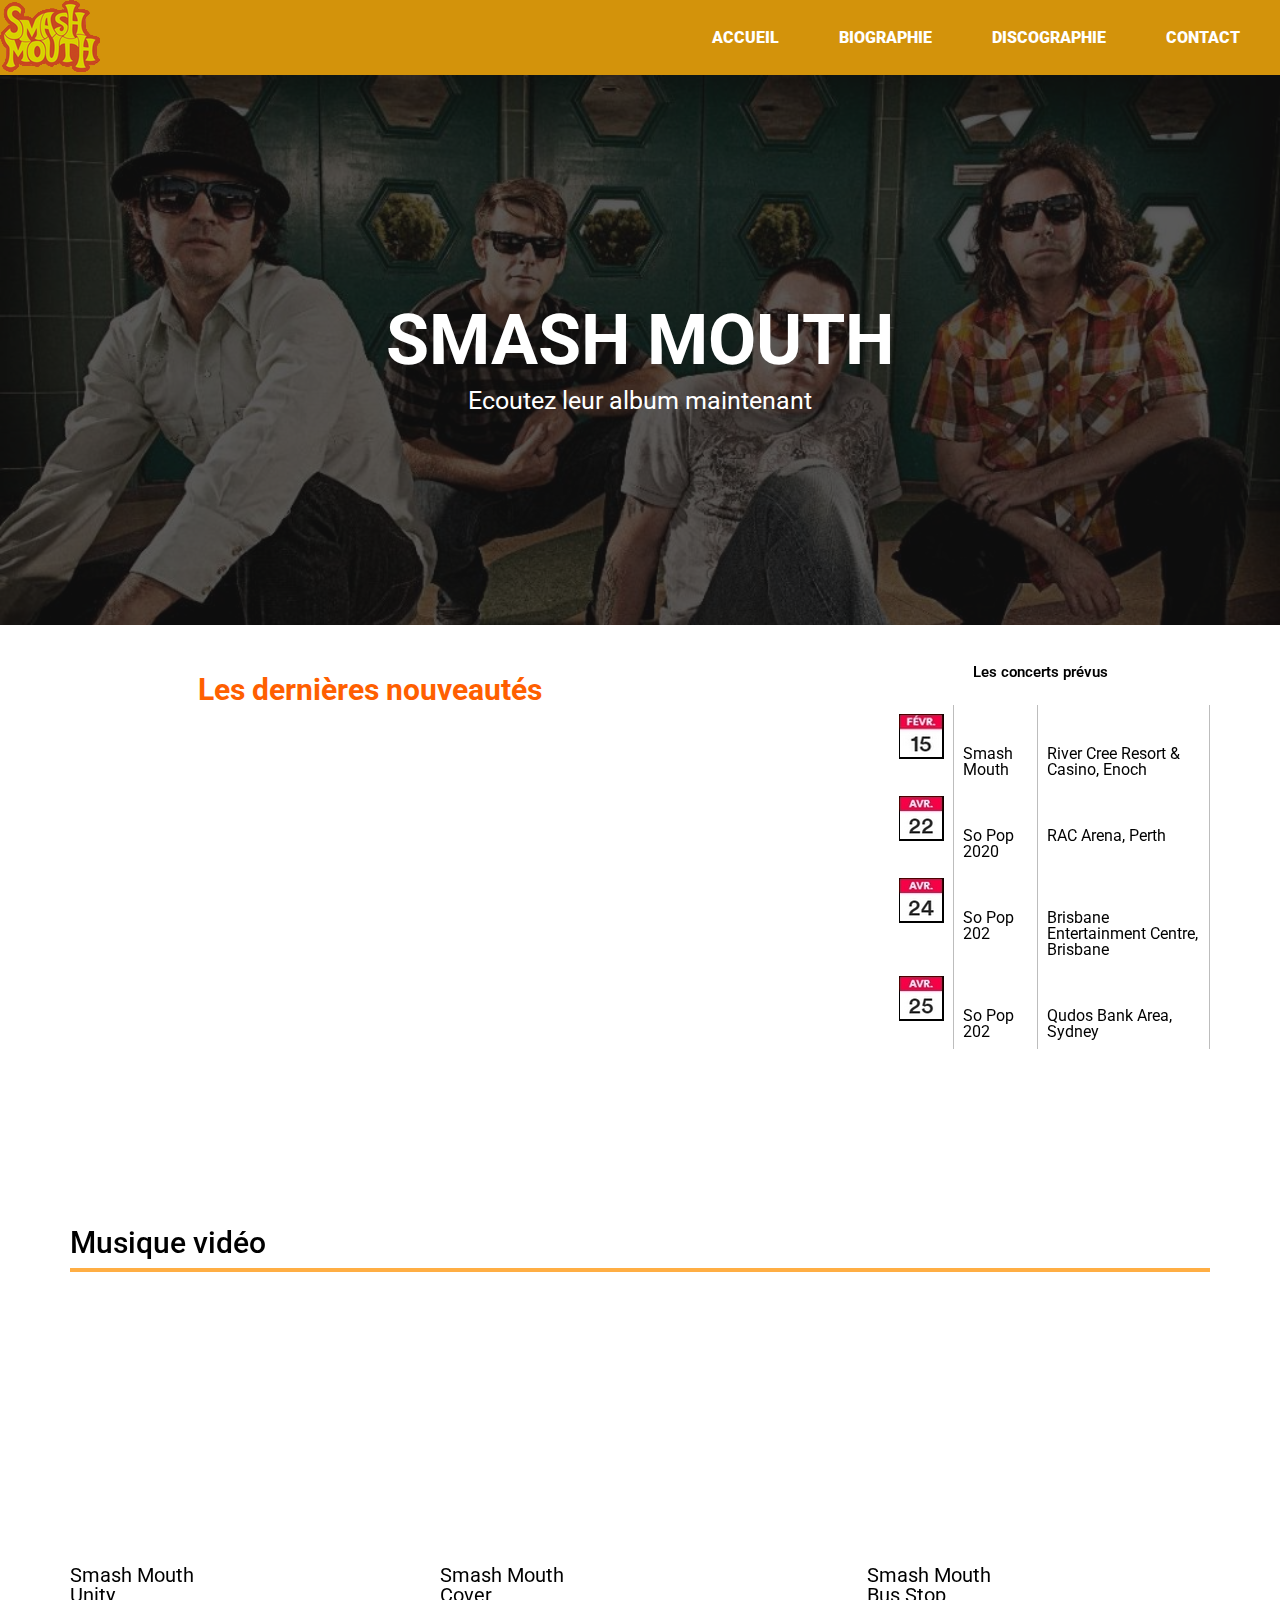
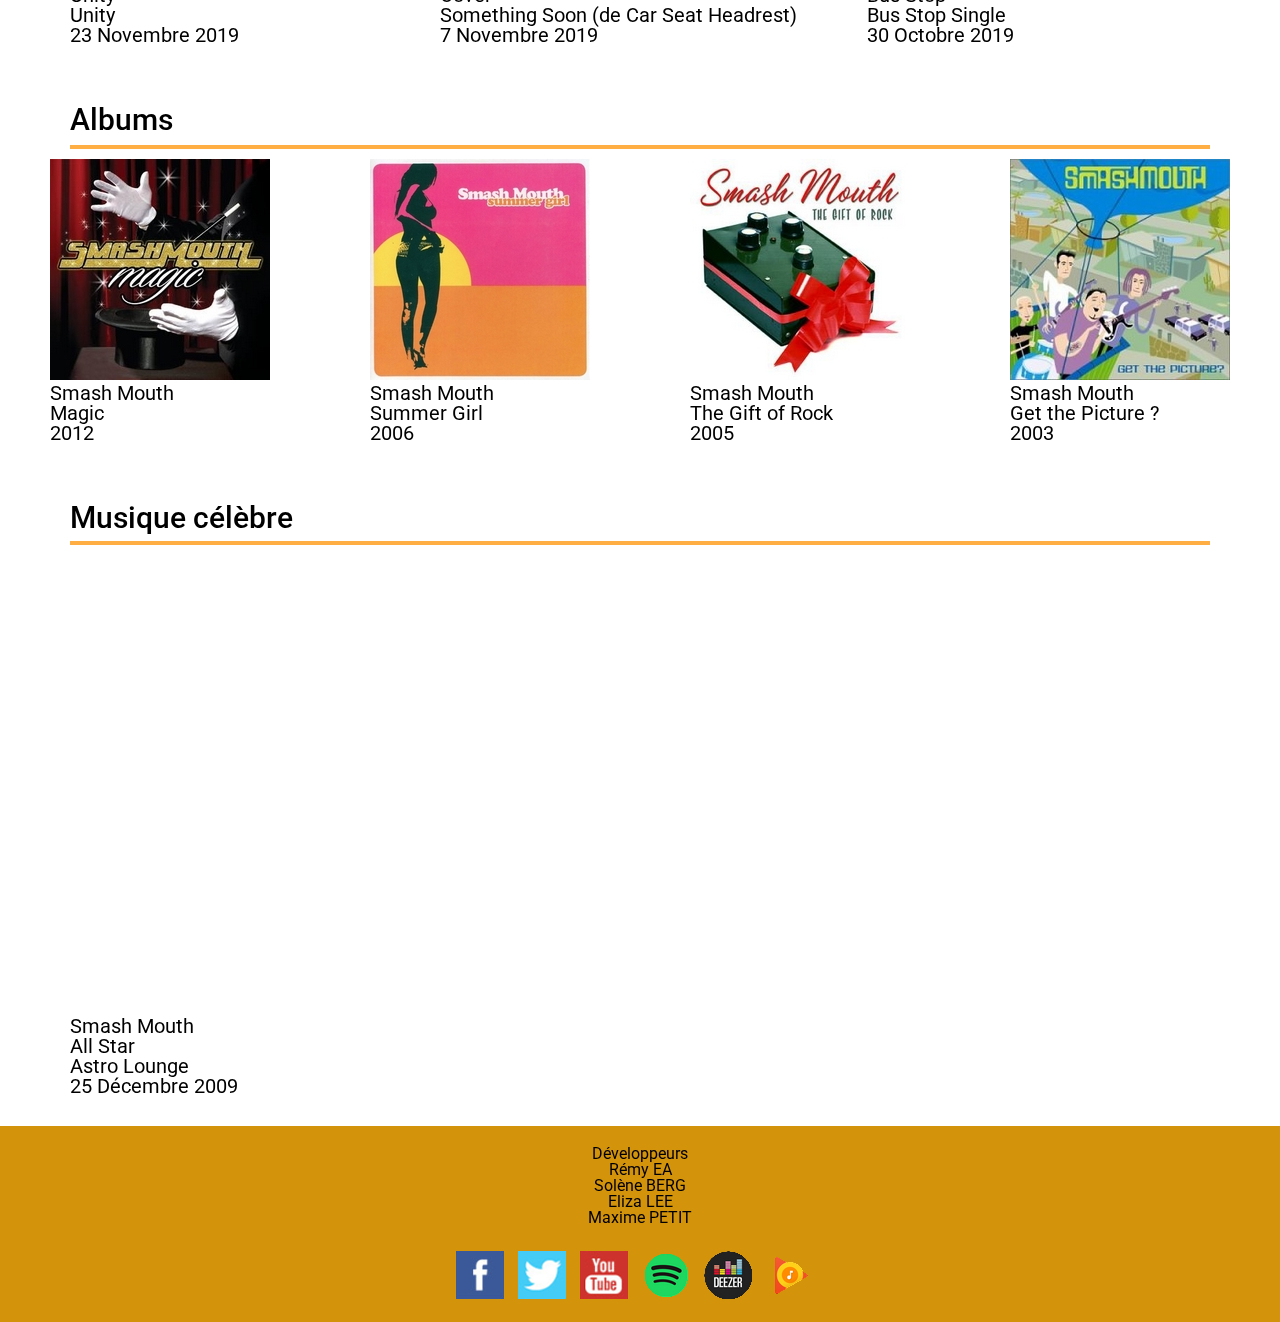
<file: index.html>
<!DOCTYPE html>
<html>
<head>
<meta charset="utf-8">
<title>Smash Mouth siteweb</title>
<link href="css/styles.css" rel="stylesheet" />
<link href="https://fonts.googleapis.com/css?family=Roboto:400,900&display=swap" rel="stylesheet">
<link href="https://fonts.googleapis.com/css?family=Roboto:400,500,700&display=swap" rel="stylesheet">
</head>

<body>
    <header>
        <nav class="bg-vert">  
            <a href="index.html"><img src="sources/logo.png" alt="logo du site"></a>
            <ul>
                <li><a href="index.html">ACCUEIL</a></li>
                <li><a href="biographie.html">BIOGRAPHIE</a></li>
                <li><a href="discographie.html">DISCOGRAPHIE</a></li>
                <li><a href="contact.html">CONTACT</a></li>
            </ul>
        </nav>
        <div class="banniere marg-bot-30"> 
            <h1>SMASH MOUTH</h1> 
                <p>Ecoutez leur album maintenant</p>
                <div class="overlay"></div>
        </div>
    </header>
    
    <section class="content marg-bot-30">
        <div>
            <h1>Les dernières nouveautés</h1>
            <iframe class="videonew" src="https://www.youtube.com/embed/Z9KKyUQvvEg" frameborder="0" allow="accelerometer; autoplay; encrypted-media; gyroscope; picture-in-picture" allowfullscreen></iframe>
        </div>

        <div class="concert">
            <h5>Les concerts prévus</h5>
            <table class="date-concert">
                <tr>
                    <td><img src="sources/date1.jpg"></td>
                    <td>Smash Mouth</td>
                    <td>River Cree Resort & Casino, Enoch</td>
                </tr>
                <tr>
                    <td><img src="sources/date2.jpg"></td>
                    <td>So Pop 2020</td>
                    <td>RAC Arena, Perth</td>
                </tr>
                <tr>
                    <td><img src="sources/date3.jpg"></td>
                    <td>So Pop 202</td>
                    <td>Brisbane Entertainment Centre, Brisbane</td>
                </tr>
                <tr>
                    <td><img src="sources/date4.jpg"></td>
                    <td>So Pop 202</td>
                    <td>Qudos Bank Area, Sydney</td>
                </tr>
            </table>
        </div>
    </section>
    
    <div class="musicvideo">
        <h4>Musique vidéo</h4>
        <hr>
        
        <ul>
            <li><div><iframe src="https://www.youtube.com/embed/Z9KKyUQvvEg" frameborder="0" allow="accelerometer; autoplay; encrypted-media; gyroscope; picture-in-picture" allowfullscreen class="listmusic"></iframe>
                <p>Smash Mouth</p>
                <p>Unity</p>
                <p>Unity</p>
                <p>23 Novembre 2019</p>
                </div>
            </li>
            <li><div><iframe src="https://www.youtube.com/embed/RlHJj59L0ic" frameborder="0" allow="accelerometer; autoplay; encrypted-media; gyroscope; picture-in-picture" allowfullscreen class="listmusic"></iframe>
                <p>Smash Mouth</p> 
                <p>Cover</p>
                <p>Something Soon (de Car Seat Headrest)</p>
                <p>7 Novembre 2019</p>
                </div>
            </li>
            <li><div>
                <iframe src="https://www.youtube.com/embed/jeK8zbe8szw" frameborder="0" allow="accelerometer; autoplay; encrypted-media; gyroscope; picture-in-picture" allowfullscreen class="listmusic"></iframe>
                <p>Smash Mouth</p>
                <p>Bus Stop</p> 
                <p>Bus Stop Single</p>
                <p>30 Octobre 2019</p>
                </div>
            </li>
        </ul>
    </div>
    
    <div class="album">
        <h4>Albums</h4>
        <hr>
        
        <ul>
            <li><div><img src="sources/album7.jpg" alt="albumcover" class="listalbum">
                <p>Smash Mouth</p>
                <p>Magic</p>
                <p>2012</p>
                </div>
            </li>

            <li><div><img src="sources/album6.jpg" alt="albumcover" class="listalbum">
                <p>Smash Mouth</p>
                <p>Summer Girl</p>
                <p>2006</p>
                </div>
            </li>
            <li><div>
                <img src="sources/album5.jpg" alt="albumcover" class="listalbum">
                <p>Smash Mouth</p>
                <p>The Gift of Rock</p>
                <p>2005</p>
                </div>
            </li>
            <li><div>
                <img src="sources/album4.jpg" alt="albumcover" class="listalbum">
                <p>Smash Mouth</p>
                <p>Get the Picture ?</p>
                <p>2003</p>
                </div>
            </li>
        </ul>
    </div>

    <div class="musicfamous">
        <h4>Musique célèbre</h4>
        <hr>
        
        <iframe src="https://www.youtube.com/embed/L_jWHffIx5E" frameborder="0" allow="accelerometer; autoplay; encrypted-media; gyroscope; picture-in-picture" allowfullscreen class="videofamous"></iframe>
        <p>Smash Mouth</p>
        <p>All Star</p>
        <p>Astro Lounge</p>
        <p>25 Décembre 2009</p>
    </div>
    <footer>
        <h4>Développeurs</h4>
        <p>Rémy EA</p>
        <p>Solène BERG</p>
        <p>Eliza LEE</p>
        <p>Maxime PETIT</p>
        
        <div>
            <a href="https://www.facebook.com/smashmouth/"><img src="sources/facebook.png" alt="Facebook"></a>
            <a href="https://twitter.com/smashmouth"><img src="sources/twitter.png" alt="twitter"></a>
            <a href="https://www.youtube.com/channel/UCney_E5ANuRPZqOaIuAwz2A"><img src="sources/youtube.png" alt="youtube"></a>
            <a href="https://open.spotify.com/artist/2iEvnFsWxR0Syqu2JNopAd?si=vY6ClLW1SwOJs8F5TlN1Vg"><img src="sources/spotify.png" alt="spotify"></a>
            <a href="https://www.deezer.com/fr/artist/1179/radio?autoplay=true"><img src="sources/deezer.png" alt="deezer"></a>
            <a href="https://play.google.com/music/preview/Aiwakh2uhla43ovw37uzjcjg53e?play=1&u=0"><img src="sources/googleplaymusic.png" alt="googleplaymusic"></a>
        </div>
    </footer>
</body>
</html>
</file>
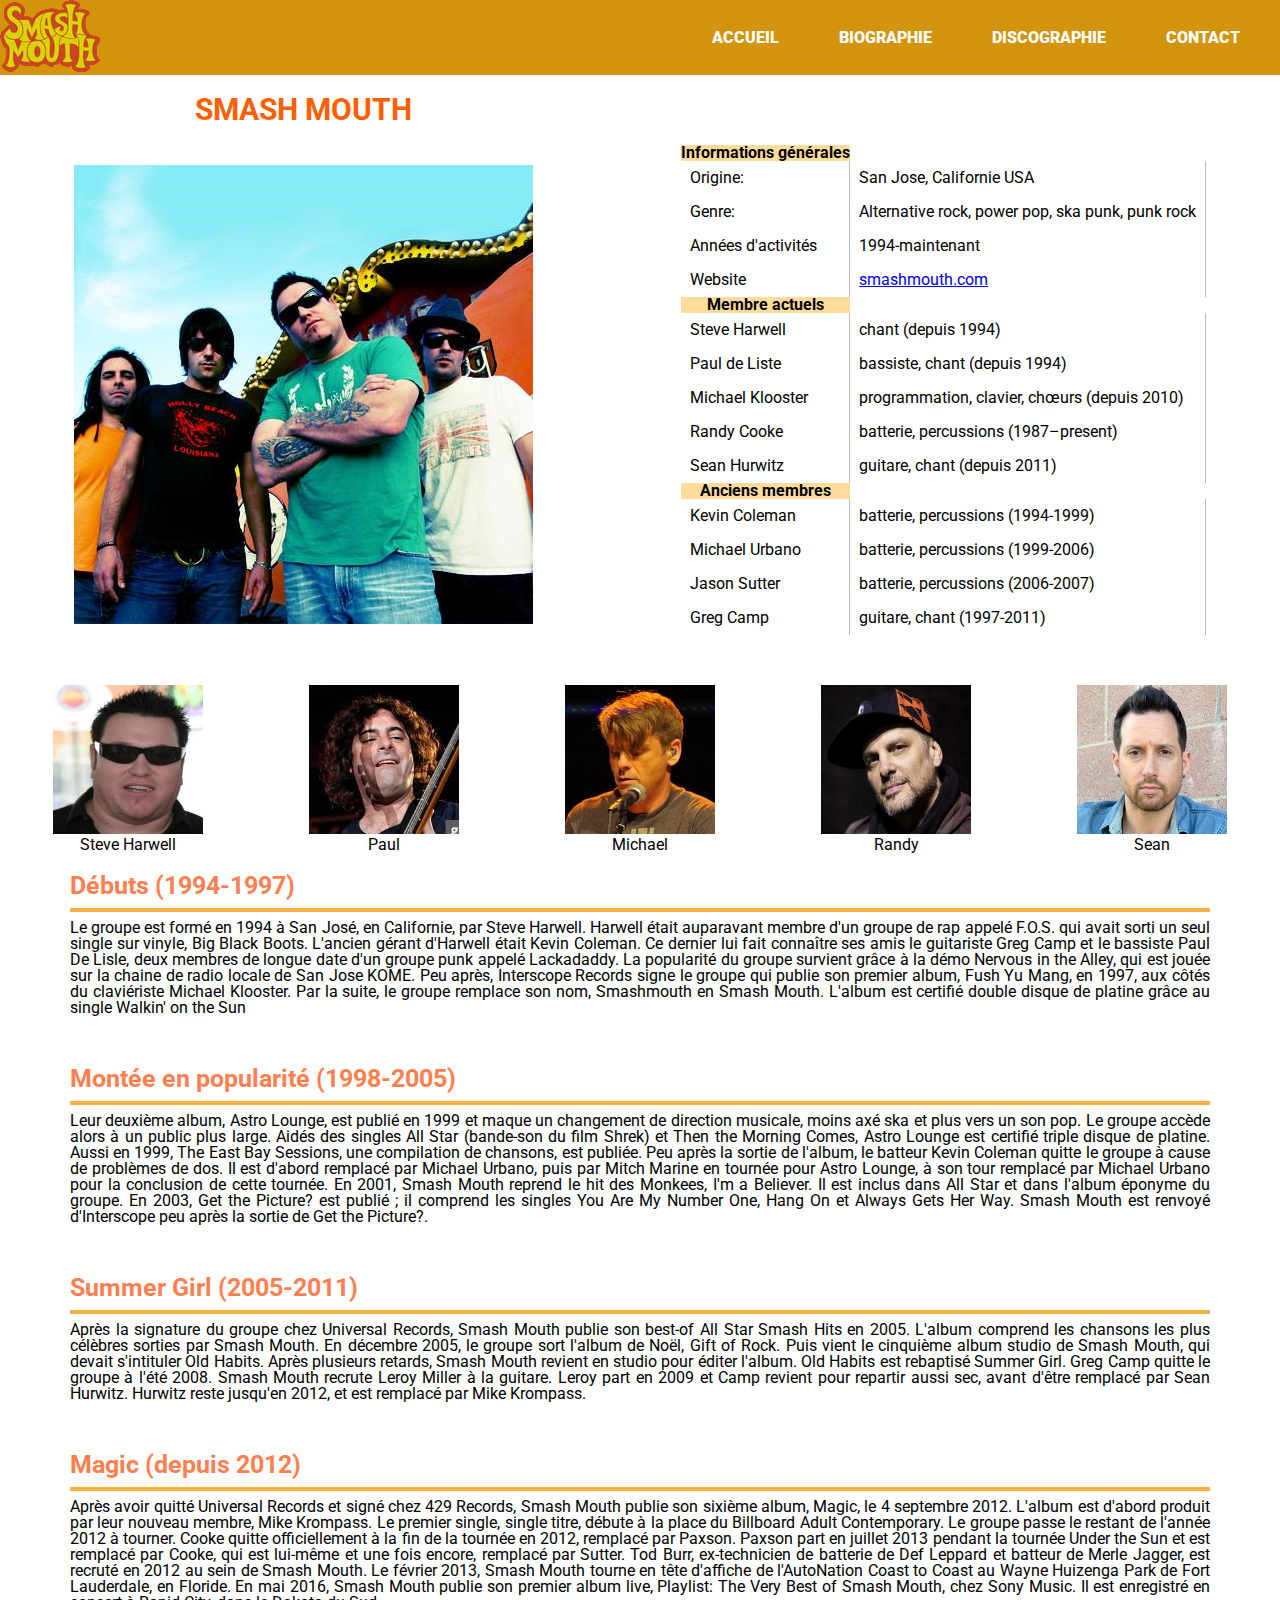
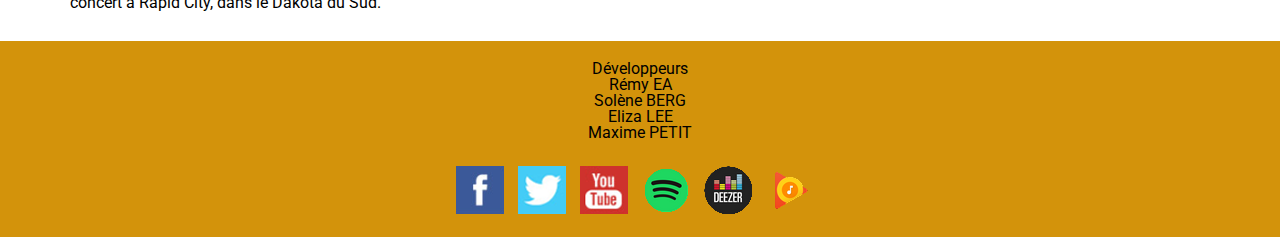
<file: biographie.html>
<!DOCTYPE html>
<html>
<head>
<meta charset="utf-8">
<title>Smash Mouth siteweb</title>
<link href="css/styles.css" rel="stylesheet" />
<link href="https://fonts.googleapis.com/css?family=Roboto:400,900&display=swap" rel="stylesheet">
<link href="https://fonts.googleapis.com/css?family=Roboto:400,500,700&display=swap" rel="stylesheet">
</head>

<body>
    <header>
        <nav class="bg-vert">  
            <a href="index.html"><img src="sources/logo.png" alt="logo du site"></a>
            <ul>
                <li><a href="index.html">ACCUEIL</a></li>
                <li><a href="biographie.html">BIOGRAPHIE</a></li>
                <li><a href="discographie.html">DISCOGRAPHIE</a></li>
                <li><a href="contact.html">CONTACT</a></li>
            </ul>
        </nav>
    </header>

    <section class="profil-artiste">
        <div>
            <h1>SMASH MOUTH</h1>
            <img class="imagegroupe" src="sources/Smash_Mouth.jpg" alt="Image du groupe"/> 
        </div>
        <div class="infogenerale">        
            <table>
                <tr>
                    <th>Informations générales</th>
                </tr>
                <tr>
                    <td>Origine:</td>
                    <td>San Jose, Californie USA</td>
                </tr>
                <tr>
                    <td>Genre:</td>
                    <td>Alternative rock, power pop, ska punk, punk rock</td>
                </tr>
                <tr>
                    <td>Années d'activités</td>
                    <td>1994-maintenant</td>
                 </tr>
                 <tr>
                    <td>Website</td>
                    <td><a href="https://www.smashmouth.com/">smashmouth.com</a></td>
                </tr>
                <tr>
                    <th>Membre actuels</th>
                </tr>
                <tr>
                    <td>Steve Harwell</td>
                    <td>chant (depuis 1994)</td>
                </tr>
                <tr>
                    <td>Paul de Liste</td>
                    <td>bassiste, chant (depuis 1994)</td>
                </tr>
                <tr>
                    <td>Michael Klooster</td>
                    <td>programmation, clavier, chœurs (depuis 2010)</td>
                </tr>
                <tr>
                    <td>Randy Cooke</td>
                    <td>batterie, percussions (1987–present)</td>
                </tr>
                <tr>
                    <td>Sean Hurwitz</td>
                    <td>guitare, chant (depuis 2011)</td>
                </tr>
                <tr>
                    <th>Anciens membres</th>
                </tr>
                <tr>
                    <td>Kevin Coleman</td>
                    <td>batterie, percussions (1994-1999)</td>
                </tr>
                <tr>
                    <td>Michael Urbano</td>
                    <td>batterie, percussions (1999-2006)</td>
                </tr>
                <tr>
                    <td>Jason Sutter</td>
                    <td>batterie, percussions (2006-2007)</td>
                </tr>
                <tr>
                    <td>Greg Camp</td>
                    <td>guitare, chant (1997-2011)</td>
                </tr>
            </table>
        </div>
    </section>
    
    <section class="photogroupe1">
        <div>
            <img src="sources/steve.jpg" alt="steve" class="photogroupe">
            <p>Steve Harwell</p>
        </div>
        <div>
            <img src="sources/paul.jpg" alt="paul" class="photogroupe">
            <p>Paul</p>
        </div>
        <div>
            <img src="sources/michael.jpg" alt="michael" class="photogroupe">
            <p>Michael</p>
        </div>
        <div>
            <img src="sources/randy.jpg" alt="randy" class="photogroupe">
            <p>Randy</p>
        </div>
        <div>
            <img src="sources/sean.jpg" alt="sean" class="photogroupe">
            <p>Sean</p>
        </div>
    </section>
    
    <div class="biographiegenerale"> 
        <div>
            <h2>Débuts (1994-1997)</h2>
            <hr>
            <p>Le groupe est formé en 1994 à San José, en Californie, par Steve Harwell. Harwell était auparavant membre d'un groupe de rap appelé F.O.S. qui avait sorti un seul single sur vinyle, Big Black Boots. L'ancien gérant d'Harwell était Kevin Coleman. Ce dernier lui fait connaître ses amis le guitariste Greg Camp et le bassiste Paul De Lisle, deux membres de longue date d'un groupe punk appelé Lackadaddy.
            La popularité du groupe survient grâce à la démo Nervous in the Alley, qui est jouée sur la chaine de radio locale de San Jose KOME. Peu après, Interscope Records signe le groupe qui publie son premier album, Fush Yu Mang, en 1997, aux côtés du claviériste Michael Klooster. Par la suite, le groupe remplace son nom, Smashmouth en Smash Mouth. L'album est certifié double disque de platine grâce au single Walkin' on the Sun</p>
        </div>
        <div> 
            <h2>Montée en popularité (1998-2005)</h2>
            <hr>
            <p>Leur deuxième album, Astro Lounge, est publié en 1999 et maque un changement de direction musicale, moins axé ska et plus vers un son pop. Le groupe accède alors à un public plus large. Aidés des singles All Star (bande-son du film Shrek) et Then the Morning Comes, Astro Lounge est certifié triple disque de platine. Aussi en 1999, The East Bay Sessions, une compilation de chansons, est publiée. Peu après la sortie de l'album, le batteur Kevin Coleman quitte le groupe à cause de problèmes de dos. Il est d'abord remplacé par Michael Urbano, puis par Mitch Marine en tournée pour Astro Lounge, à son tour remplacé par Michael Urbano pour la conclusion de cette tournée.
                En 2001, Smash Mouth reprend le hit des Monkees, I'm a Believer. Il est inclus dans All Star et dans l'album éponyme du groupe. En 2003, Get the Picture? est publié ; il comprend les singles You Are My Number One, Hang On et Always Gets Her Way. Smash Mouth est renvoyé d'Interscope peu après la sortie de Get the Picture?.</p>
        </div>
        <div>
            <h2>Summer Girl (2005-2011)</h2> 
            <hr>
            <p>Après la signature du groupe chez Universal Records, Smash Mouth publie son best-of All Star Smash Hits en 2005. L'album comprend les chansons les plus célèbres sorties par Smash Mouth. En décembre 2005, le groupe sort l'album de Noël, Gift of Rock. Puis vient le cinquième album studio de Smash Mouth, qui devait s'intituler Old Habits. Après plusieurs retards, Smash Mouth revient en studio pour éditer l'album. Old Habits est rebaptisé Summer Girl. Greg Camp quitte le groupe à l'été 2008. Smash Mouth recrute Leroy Miller à la guitare. Leroy part en 2009 et Camp revient pour repartir aussi sec, avant d'être remplacé par Sean Hurwitz. Hurwitz reste jusqu'en 2012, et est remplacé par Mike Krompass.</p>
        </div>
        <div>
            <h2>Magic (depuis 2012)</h2>
            <hr>
            <p>Après avoir quitté Universal Records et signé chez 429 Records, Smash Mouth publie son sixième album, Magic, le 4 septembre 2012. L'album est d'abord produit par leur nouveau membre, Mike Krompass. Le premier single, single titre, débute à la place du Billboard Adult Contemporary. Le groupe passe le restant de l'année 2012 à tourner. Cooke quitte officiellement à la fin de la tournée en 2012, remplacé par Paxson. Paxson part en juillet 2013 pendant la tournée Under the Sun et est remplacé par Cooke, qui est lui-même et une fois encore, remplacé par Sutter. Tod Burr, ex-technicien de batterie de Def Leppard et batteur de Merle Jagger, est recruté en 2012 au sein de Smash Mouth.
                Le février 2013, Smash Mouth tourne en tête d'affiche de l'AutoNation Coast to Coast au Wayne Huizenga Park de Fort Lauderdale, en Floride. En mai 2016, Smash Mouth publie son premier album live, Playlist: The Very Best of Smash Mouth, chez Sony Music. Il est enregistré en concert à Rapid City, dans le Dakota du Sud.</p>
        </div> 
    </div>
    
    <footer>
        <h4>Développeurs</h4>
        <p>Rémy EA</p>
        <p>Solène BERG</p>
        <p>Eliza LEE</p>
        <p>Maxime PETIT</p>
        
        <div>
            <a href="https://www.facebook.com/smashmouth/"><img src="sources/facebook.png" alt="Facebook"></a>
            <a href="https://twitter.com/smashmouth"><img src="sources/twitter.png" alt="twitter"></a>
            <a href="https://www.youtube.com/channel/UCney_E5ANuRPZqOaIuAwz2A"><img src="sources/youtube.png" alt="youtube"></a>
            <a href="https://open.spotify.com/artist/2iEvnFsWxR0Syqu2JNopAd?si=vY6ClLW1SwOJs8F5TlN1Vg"><img src="sources/spotify.png" alt="spotify"></a>
            <a href="https://www.deezer.com/fr/artist/1179/radio?autoplay=true"><img src="sources/deezer.png" alt="deezer"></a>
            <a href="https://play.google.com/music/preview/Aiwakh2uhla43ovw37uzjcjg53e?play=1&u=0"><img src="sources/googleplaymusic.png" alt="googleplaymusic"></a>
        </div>
    </footer>
</body>
</html>
</file>
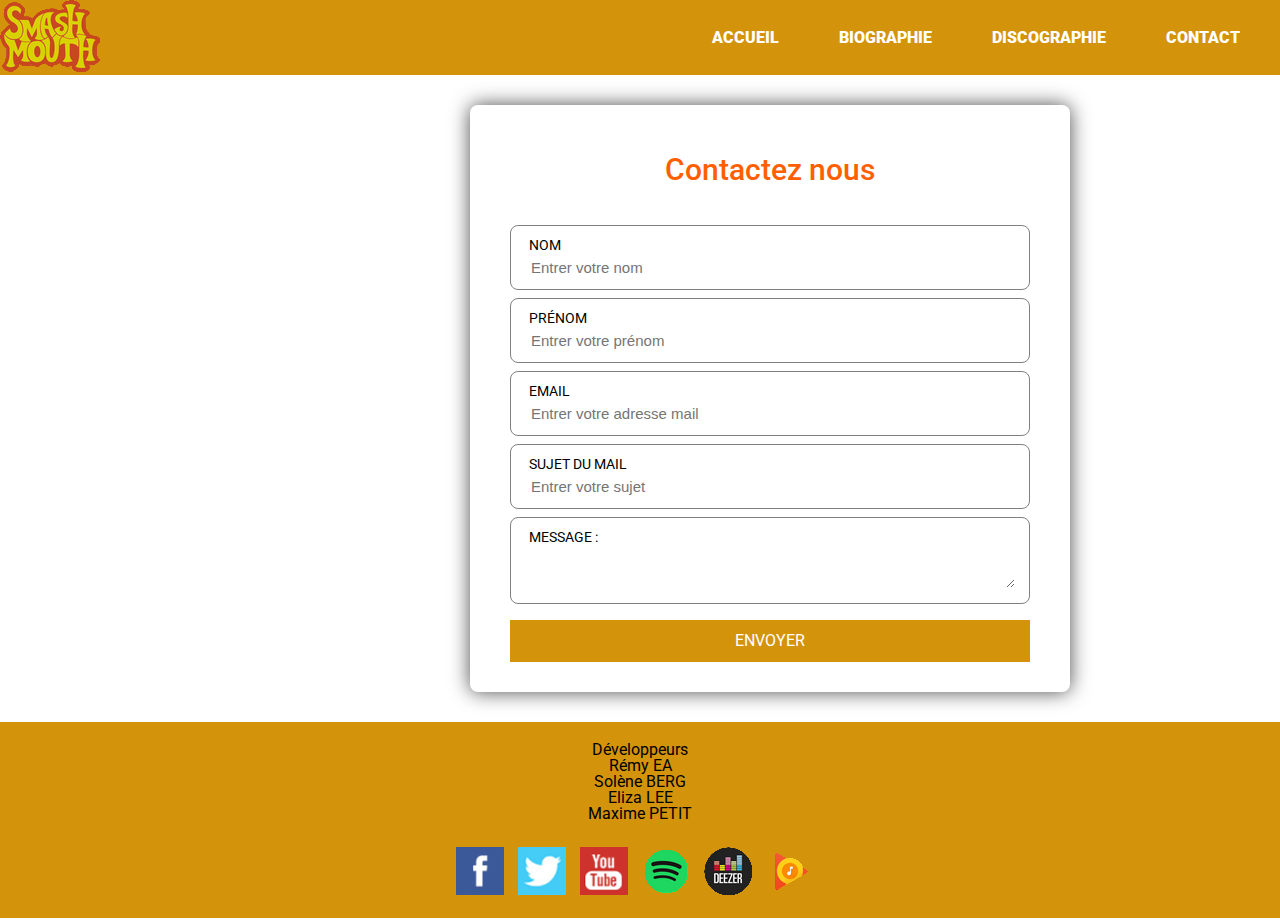
<file: contact.html>
<!DOCTYPE html>
<html>
<head>
<meta charset="utf-8">
<title>Smash Mouth siteweb</title>
<link href="css/styles.css" rel="stylesheet" />
<link href="https://fonts.googleapis.com/css?family=Roboto:400,900&display=swap" rel="stylesheet">
<link href="https://fonts.googleapis.com/css?family=Roboto:400,500,700&display=swap" rel="stylesheet">
</head>

<body>
    <header>
        <nav class="bg-vert">  
            <a href="index.html"><img src="sources/logo.png" alt="logo du site"></a>
            <ul>
                <li><a href="index.html">ACCUEIL</a></li>
                <li><a href="biographie.html">BIOGRAPHIE</a></li>
                <li><a href="discographie.html">DISCOGRAPHIE</a></li>
                <li><a href="contact.html">CONTACT</a></li>
            </ul>
        </nav>
    </header>
    <div class="contact-form">
        <h1>Contactez nous</h1>
        <form>
            <div class="txt">
                <label>Nom</label>
                <input type="text" placeholder="Entrer votre nom"/>
            </div>
            <div class="txt">
                <label>Prénom</label>
                <input type="text" placeholder="Entrer votre prénom"/>	
            </div>
            <div class="txt">
                <label>Email</label>
                <input type="email" placeholder="Entrer votre adresse mail"/>
            </div>
            <div class="txt">
                <label>Sujet du mail</label>
                <input type="text" placeholder="Entrer votre sujet"/>
            </div>
            <div class="txt">
                <label>Message :</label>
                <textarea></textarea>
            </div>
            <a class="btn">Envoyer</a>
        </form>
    </div>		
    <footer>
        <h4>Développeurs</h4>
        <p>Rémy EA</p>
        <p>Solène BERG</p>
        <p>Eliza LEE</p>
        <p>Maxime PETIT</p>
        
        <div>
            <a href="https://www.facebook.com/smashmouth/"><img src="sources/facebook.png" alt="Facebook"></a>
            <a href="https://twitter.com/smashmouth"><img src="sources/twitter.png" alt="twitter"></a>
            <a href="https://www.youtube.com/channel/UCney_E5ANuRPZqOaIuAwz2A"><img src="sources/youtube.png" alt="youtube"></a>
            <a href="https://open.spotify.com/artist/2iEvnFsWxR0Syqu2JNopAd?si=vY6ClLW1SwOJs8F5TlN1Vg"><img src="sources/spotify.png" alt="spotify"></a>
            <a href="https://www.deezer.com/fr/artist/1179/radio?autoplay=true"><img src="sources/deezer.png" alt="deezer"></a>
            <a href="https://play.google.com/music/preview/Aiwakh2uhla43ovw37uzjcjg53e?play=1&u=0"><img src="sources/googleplaymusic.png" alt="googleplaymusic"></a>
        </div>
    </footer>
</body>
</html>
</file>
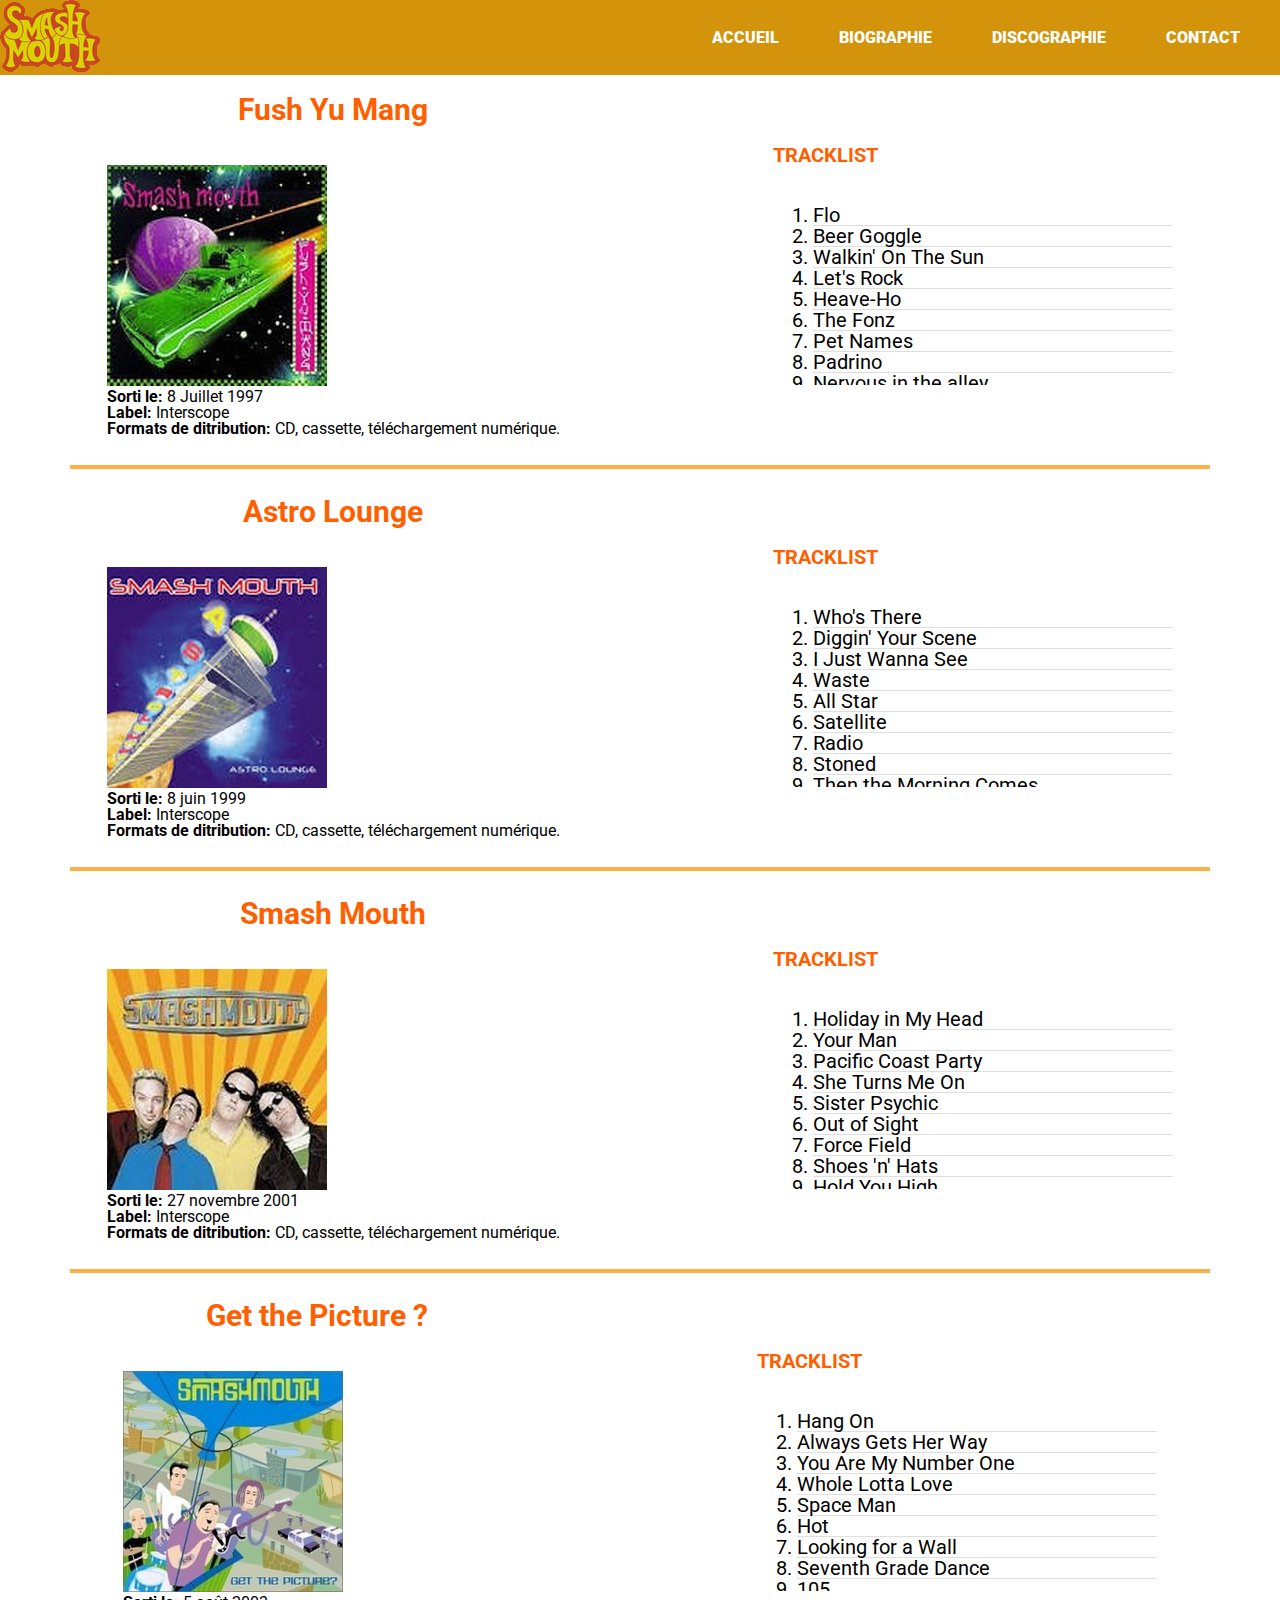
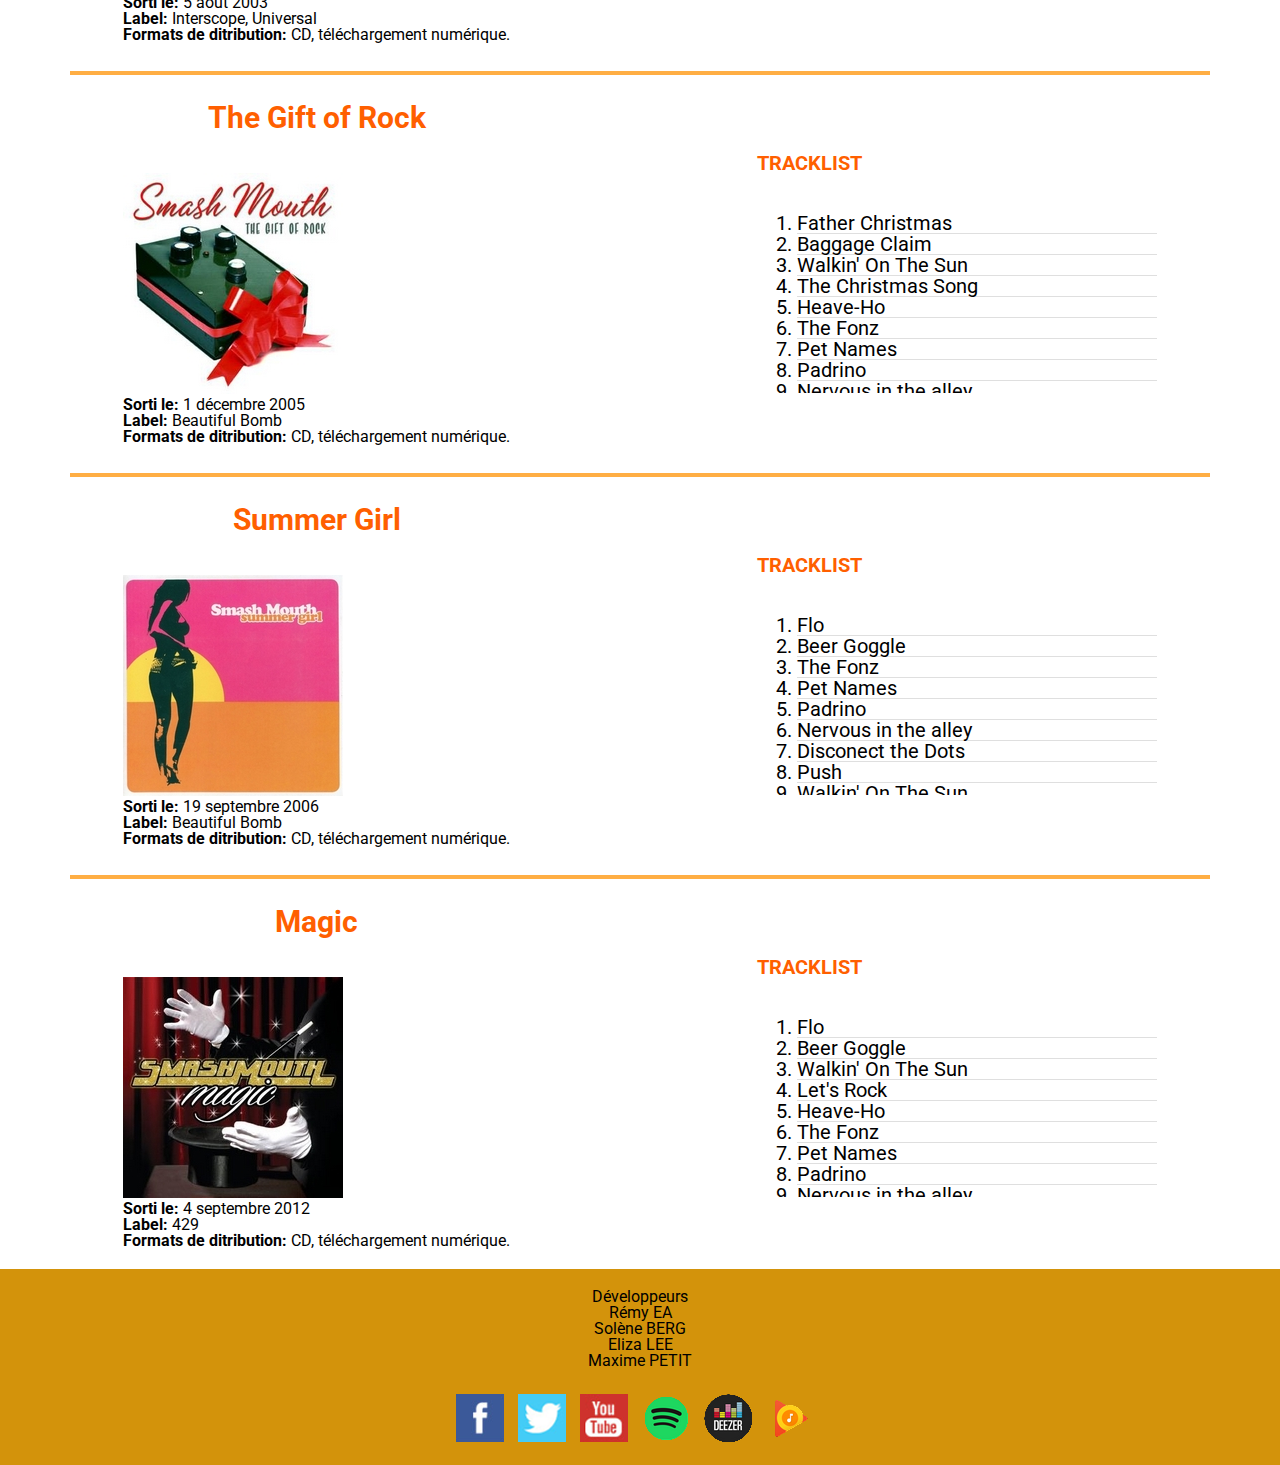
<file: discographie.html>
<!DOCTYPE html>
<html>
<head>
<meta charset="utf-8">
<title>Smash Mouth siteweb</title>
<link href="css/styles.css" rel="stylesheet" />
<link href="https://fonts.googleapis.com/css?family=Roboto:400,900&display=swap" rel="stylesheet">
<link href="https://fonts.googleapis.com/css?family=Roboto:400,500,700&display=swap" rel="stylesheet">
</head>

<body>
    <header>
        <nav class="bg-vert">  
            <a href="index.html"><img src="sources/logo.png" alt="logo du site"></a>
            <ul>
                <li><a href="index.html">ACCUEIL</a></li>
                <li><a href="biographie.html">BIOGRAPHIE</a></li>
                <li><a href="discographie.html">DISCOGRAPHIE</a></li>
                <li><a href="contact.html">CONTACT</a></li>
            </ul>
        </nav>
    </header>
    <section class="album-info">
        <div>
            <h1>Fush Yu Mang</h1>
            <img src="sources/album1.jpg" alt="album2"> 
            <ul>
                <li><strong>Sorti le:</strong> 8 Juillet 1997</li>
                <li><strong>Label:</strong> Interscope</li>
                <li><strong>Formats de ditribution:</strong> CD, cassette, téléchargement numérique.</li>
            </ul>    
        </div>
         <div class="tracklist">
            <h2>TRACKLIST</h2>
            <div class="tracklistmusic">
                <ol>
                    <li>Flo</li>
                    <li>Beer Goggle</li>
                    <li>Walkin' On The Sun</li>
                    <li>Let's Rock</li>
                    <li>Heave-Ho</li>
                    <li>The Fonz</li>
                    <li>Pet Names</li>
                    <li>Padrino</li> 
                    <li>Nervous in the alley</li>
                    <li>Disconect the Dots</li>
                    <li>Push</li>
                    <li>Why Can't We Be Friends</li>
                    <li>Every Word Means No</li>
                    <li>Sorry About Your Penis</li>
                    <li>Deer Inez</li>
                    <li>walkin' on the Sun</li>
                </ol>  
            </div>
        </div>
    </section>
    <hr>

    <section class="album-info">
        <div>
            <h1>Astro Lounge</h1>
            <img src="sources/album2.jpg" alt="album2"> 
            <ul>
                <li><strong>Sorti le:</strong> 8 juin 1999</li>
                <li><strong>Label:</strong> Interscope</li>
                <li><strong>Formats de ditribution:</strong> CD, cassette, téléchargement numérique.</li>
            </ul>  
        </div>
        <div class="tracklist">
            <h2>TRACKLIST</h2>
            <div class="tracklistmusic">
                <ol>
                    <li>Who's There</li>
                    <li>Diggin' Your Scene</li>
                    <li>I Just Wanna See</li>
                    <li>Waste</li>
                    <li>All Star</li>
                    <li>Satellite</li>
                    <li>Radio</li>
                    <li>Stoned</li> 
                    <li>Then the Morning Comes</li>
                    <li>Road Man</li>
                    <li>FAllen Horses</li>
                    <li>Defeat You</li>
                    <li>Come on, Come on</li>
                    <li>Home</li>
                    <li>Can't Get Enugh of You Baby</li>
                </ol>
            </div>
        </div>
    </section>
    <hr>

    <section class="album-info">
        <div>
            <h1>Smash Mouth</h1>
            <img src="sources/album3.jpg" alt="Image du groupe">
            <ul>
                <li><strong>Sorti le:</strong> 27 novembre 2001</li>
                <li><strong>Label:</strong> Interscope</li>
                <li><strong>Formats de ditribution:</strong> CD, cassette, téléchargement numérique.</li>
            </ul>
        </div>
        <div class="tracklist">
            <h2>TRACKLIST</h2>
            <div class="tracklistmusic">
                <ol>
                    <li>Holiday in My Head</li>
                    <li>Your Man</li>
                    <li>Pacific Coast Party</li>
                    <li>She Turns Me On</li>
                    <li>Sister Psychic</li>
                    <li>Out of Sight</li>
                    <li>Force Field</li>
                    <li>Shoes 'n' Hats</li> 
                    <li>Hold You High</li>
                    <li>The In Set</li>
                    <li>Disenchanted</li>
                    <li>Keep It Down</li>
                    <li>I'm a Believer</li>
                </ol>  
            </div>
        </div>
    </section>
    <hr>
    
    <section class="album-info">
        <div>
            <h1>Get the Picture ?</h1>
            <img src="sources/album4.jpg" alt="Image du groupe"> 
            <ul>
                <li><strong>Sorti le:</strong> 5 août 2003</li>
                <li><strong>Label:</strong> Interscope, Universal</li>
                <li><strong>Formats de ditribution:</strong> CD, téléchargement numérique.</li>
            </ul>
        </div>
        <div class="tracklist">
            <h2>TRACKLIST</h2>
            <div class="tracklistmusic">
                <ol>
                    <li>Hang On</li>
                    <li>Always Gets Her Way</li>
                    <li>You Are My Number One</li>
                    <li>Whole Lotta Love</li>
                    <li>Space Man</li>
                    <li>Hot</li>
                    <li>Looking for a Wall</li>
                    <li>Seventh Grade Dance</li> 
                    <li>105</li>
                    <li>Fun</li>
                    <li>New Planet</li>
                    <li>The Fonz</li>
                    <li>Pet Names</li>
                    <li>Padrino</li> 
                    <li>Nervous in the alley</li>
                    <li>Disconect the Dots</li>
                    <li>Push</li>  
                </ol>     
            </div>
        </div>
    </section>
    <hr>
    
    <section class="album-info">
        <div>
            <h1>The Gift of Rock</h1>
            <img src="sources/album5.jpg" alt="Image du groupe"> 
            <ul>
                <li><strong>Sorti le:</strong> 1 décembre 2005</li>
                <li><strong>Label:</strong> Beautiful Bomb</li>
                <li><strong>Formats de ditribution:</strong> CD, téléchargement numérique.</li>
            </ul>
        </div>
        <div class="tracklist">
            <h2>TRACKLIST</h2>
            <div class="tracklistmusic">
                <ol>
                    <li>Father Christmas</li>
                    <li>Baggage Claim</li>
                    <li>Walkin' On The Sun</li>
                    <li>The Christmas Song</li>
                    <li>Heave-Ho</li>
                    <li>The Fonz</li>
                    <li>Pet Names</li>
                    <li>Padrino</li> 
                    <li>Nervous in the alley</li>
                    <li>Disconect the Dots</li>
                    <li>Push</li>  
                    <li>The Fonz</li>
                    <li>Pet Names</li>
                    <li>Padrino</li> 
                    <li>Nervous in the alley</li>
                    <li>Disconect the Dots</li>
                    <li>Push</li>
                </ol>
            </div>
        </div>
    </section>
    <hr>
    
    <section class="album-info">
        <div>
            <h1>Summer Girl</h1>
            <img src="sources/album6.jpg" alt="Image du groupe"> 
            <ul>
                <li><strong>Sorti le:</strong> 19 septembre 2006</li>
                <li><strong>Label:</strong> Beautiful Bomb</li>
                <li><strong>Formats de ditribution:</strong> CD, téléchargement numérique.</li>
            </ul>
        </div>
        <div class="tracklist">
            <h2>TRACKLIST</h2>
            <div class="tracklistmusic">
                <ol>
                    <li>Flo</li>
                    <li>Beer Goggle</li>
                    <li>The Fonz</li>
                    <li>Pet Names</li>
                    <li>Padrino</li> 
                    <li>Nervous in the alley</li>
                    <li>Disconect the Dots</li>
                    <li>Push</li>  
                    <li>Walkin' On The Sun</li>
                    <li>Let's Rock</li>
                    <li>Heave-Ho</li>
                    <li>The Fonz</li>
                    <li>Pet Names</li>
                    <li>Padrino</li> 
                    <li>Nervous in the alley</li>
                    <li>Disconect the Dots</li>
                    <li>Push</li>
                </ol>  
            </div>
        </div>
    </section>
    <hr>

    <section class="album-info">
        <div>
            <h1>Magic</h1>
            <img src="sources/album7.jpg" alt="Image du groupe"> 
            <ul>
                <li><strong>Sorti le:</strong> 4 septembre 2012</li>
                <li><strong>Label:</strong> 429</li>
                <li><strong>Formats de ditribution:</strong> CD, téléchargement numérique.</li>
            </ul>
        </div>
        <div class="tracklist">
            <h2>TRACKLIST</h2>
            <div class="tracklistmusic">
                <ol>
                    <li>Flo</li>
                    <li>Beer Goggle</li>
                    <li>Walkin' On The Sun</li>
                    <li>Let's Rock</li>
                    <li>Heave-Ho</li>
                    <li>The Fonz</li>
                    <li>Pet Names</li>
                    <li>Padrino</li> 
                    <li>Nervous in the alley</li>
                    <li>Disconect the Dots</li>
                    <li>Push</li>  
                    <li>The Fonz</li>
                    <li>Pet Names</li>
                    <li>Padrino</li> 
                    <li>Nervous in the alley</li>
                    <li>Disconect the Dots</li>
                    <li>Push</li>   
                </ol>
            </div>
        </div>
    </section>
    <footer>
        <h4>Développeurs</h4>
        <p>Rémy EA</p>
        <p>Solène BERG</p>
        <p>Eliza LEE</p>
        <p>Maxime PETIT</p>
        
        <div>
            <a href="https://www.facebook.com/smashmouth/"><img src="sources/facebook.png" alt="Facebook"></a>
            <a href="https://twitter.com/smashmouth"><img src="sources/twitter.png" alt="twitter"></a>
            <a href="https://www.youtube.com/channel/UCney_E5ANuRPZqOaIuAwz2A"><img src="sources/youtube.png" alt="youtube"></a>
            <a href="https://open.spotify.com/artist/2iEvnFsWxR0Syqu2JNopAd?si=vY6ClLW1SwOJs8F5TlN1Vg"><img src="sources/spotify.png" alt="spotify"></a>
            <a href="https://www.deezer.com/fr/artist/1179/radio?autoplay=true"><img src="sources/deezer.png" alt="deezer"></a>
            <a href="https://play.google.com/music/preview/Aiwakh2uhla43ovw37uzjcjg53e?play=1&u=0"><img src="sources/googleplaymusic.png" alt="googleplaymusic"></a>
        </div>
    </footer>
</body>
</html>
</file>
<file: css/styles.css>
@charset "utf-8";
/*CSS Document*/

html, body, div, span, applet, object, iframe,
h1, h2, h3, h4, h5, h6, p, blockquote, pre,
a, abbr, acronym, address, big, cite, code,
del, dfn, em, img, ins, kbd, q, s, samp,
small, strike, sub, sup, tt, var,
b, u, i, center,
dl, dt, dd, ul, li,
fieldset, form, label, legend,
table, caption, tbody, tfoot, thead, tr, th, td,
article, aside, canvas, details, embed, 
figure, figcaption, footer, header, hgroup, 
menu, nav, output, ruby, section, summary,
time, mark, audio, video {
	margin: 0;
	padding: 0;
	border: 0;
	font-size: 100%;
	font: inherit;
	vertical-align: baseline;
}
/* HTML5 display-role reset for older browsers */
article, aside, details, figcaption, figure, 
footer, header, hgroup, menu, nav, section {
	display: block;
}
body {
	line-height: 1;
}
 ul {
	list-style: none;
}
blockquote, q {
	quotes: none;
}
blockquote:before, blockquote:after,
q:before, q:after {
	content: '';
	content: none;
}
table {
	border-collapse: collapse;
	border-spacing: 0;
}

/*********ACCUEIL****************************************************************************************************************************************************************************************************/
body{
	font-family: 'Roboto', 'Arial', 'sans-serif';
}

header nav{
	background-color:  rgb(211, 147, 11);
    display: flex;
	justify-content: space-between;
}

header nav ul{
    display: flex;
	align-items: center;
}

header nav ul li{
    margin-right: 20px;
    color: rgb(255, 255, 255);
	font-weight: 900;
}

header nav ul li a{
    color: #fff;
	text-decoration: none;
	padding: 5px 20px;
	transition: 0.5s;
}

header nav ul li a:hover{
	color: rgb(240, 237, 57);
	background: rgba(17, 17, 17, 0.5);
	border-radius: 6px;
}

.banniere{
	background-image: url("../sources/banniere.jpg");
	background-repeat: no-repeat;
	background-size: cover;
	display: flex;
	justify-content: center	;
	align-items: center;
	min-height: 550px;
	position: relative;
}

.overlay{
	position: absolute;
	width: 100%;
	height: 100%;
	background-color: rgba(19, 19, 19, 0.7);
}

.marg-bot-30{
    margin-bottom: 30px;
}

.banniere h1{
	color: #fff;
	font-size: 70px;
	z-index: 1;
}

.banniere p{
	position: absolute;
	padding-top: 100px;
	color: #fff;
	font-size: 25px;
	z-index: 1;
}

.content{
	margin-left: 70px;
	display: flex;
	padding-bottom: 20px;
	margin-right: 70px;
}

h1 {
	font-size: 30px;
	font-weight: 700;
	padding-bottom: 20px;
	margin-bottom:20px; 
	margin-top: 20px;
 	text-align:center;
 	color:#FF5F00;
}

.videonew{
	width: 600px;
	height: 400px;
}

.concert h5{
	font-size: 15px;
	font-weight: 600;
	text-align: center;
	margin-left: 200px;
	padding-bottom: 25px;
	padding-top: 10px;
}

.date-concert{
	margin-left: 220px;
}

table tr td{
	padding: 9px;
}
	
tr{ 
	border: none; 
}

tr:hover {
	background-color:#f5f5f5;
}


td {
  border-right: solid 1px rgb(189, 189, 189); 
}

hr{
	border: 2px solid rgb(255, 174, 68);
	margin-right: 70px;
	margin-left: 70px;
}

.musicvideo h4{
	font-size: 30px;
	font-weight: 500;
	margin-right: 70px;
	margin-left: 70px;
}

.musicvideo{
	font-size: 20px;
	padding-top: 30px;
	padding-bottom: 30px;
}

.musicvideo p{
	margin-left: 70px;
}

.listmusic{
    width: 300px;
	height: 250px;
	margin-left: 70px;
	padding-top: 30px;
}

.album h4{
	font-size: 30px;
	font-weight: 500;
	margin-left: 70px;
}

.album p{
	font-size: 20px;
}

.album{
	font-size: 20px;
	padding-top: 30px;
	padding-bottom: 30px;
}

.album ul{
	display: flex;
	justify-content: space-around;
}

.musicvideo ul {
	display: flex;
}

.musicfamous{
	padding-top: 30px;
	padding-bottom: 30px ;
}

.musicfamous h4{
	font-size: 30px;
	font-weight: 500;
	margin-left: 70px;
}

.musicfamous p{
	margin-left: 70px;
	font-size: 20px;
}

.videofamous{
	width: 536px;
	height: 430px;
	padding-top: 30px;
	margin-left: 70px;
}

footer{
	background-color:  rgb(211, 147, 11);
    text-align: center;
    padding-top: 20px;
    padding-bottom: 20px;
}

footer img{
    margin-right: 10px;
	margin-top: 25px;
}

/****BIOGRAPHIE****************************************************************************************************************************************/

.profil-artiste{
	display: flex;
	padding-bottom: 20px;
	justify-content: space-around;
}

.photogroupe1{
	padding-top: 30px;
	display: flex;
	justify-content: space-around;
}

.photogroupe{
	width: 150px;
}

.photogroupe1 p{
	text-align: center;
}

.infogenerale{
	padding-top: 70px;
}

.infogenerale table tr th{
	font-weight: 700;
	background-color: rgb(255, 220, 155);
}

.biographiegenerale h2 {
	color:coral;
	font-weight:700;
	font-size: 25px;
	margin-top:20px;
	margin-bottom: 10px;
	padding-left: 70px;
}

.biographiegenerale p {
	text-align: justify;
	padding-left: 70px;
	padding-right: 70px;
	padding-bottom: 30px;
}


/*********Discographie****************************************************************************************************************************************************************************************************/
.album-info{
	display: flex;
	padding-bottom: 20px;
	justify-content: space-around;
}

.tracklist{
	padding-top: 70px;
	font-size: 20px;	
}

.tracklist h2{
	font-size: 20px;
	font-weight: 700;
	color:#FF5F00;
	padding-bottom: 20px;
}

.tracklistmusic{
	width: 400px;
	height:200px;
	overflow: auto;
	font-size: 20px;
}

.tracklistmusic ol li {
	border-bottom: 1px solid rgb(223, 223, 223);
}

/***CONTACTE****************************************************************************/


.contact-form{
	max-width: 600px;
	margin-left: 470px;
	margin-top: 30px;
	margin-bottom: 30px;
	padding: 30px 40px;
	box-sizing: border-box;
	border-radius: 8px;
	text-align: center;
	box-shadow: 0 0	 20px #000000b3;
}

.contact-form h1{
	font-weight: 500;
}

.txt{
	border:1px solid gray;
	margin: 8px 0;
	padding: 12px 18px;
	border-radius: 8px;
}

.txt label{
	display: block;
	text-align: left;
	text-transform: uppercase;
	font-size: 14px	
}
.txt input, .txt textarea{
	width: 100%;
	border: none;
	outline: none;
	font-size: 15px;
	margin-top: 6px;
}

.btn{
	display: inline-block;
	background-color:  rgb(211, 147, 11);
	padding: 13px 0;
	color: white;
	text-transform: uppercase;
	cursor: pointer;
	margin-top: 8px;
	width: 100%;
}
</file>
